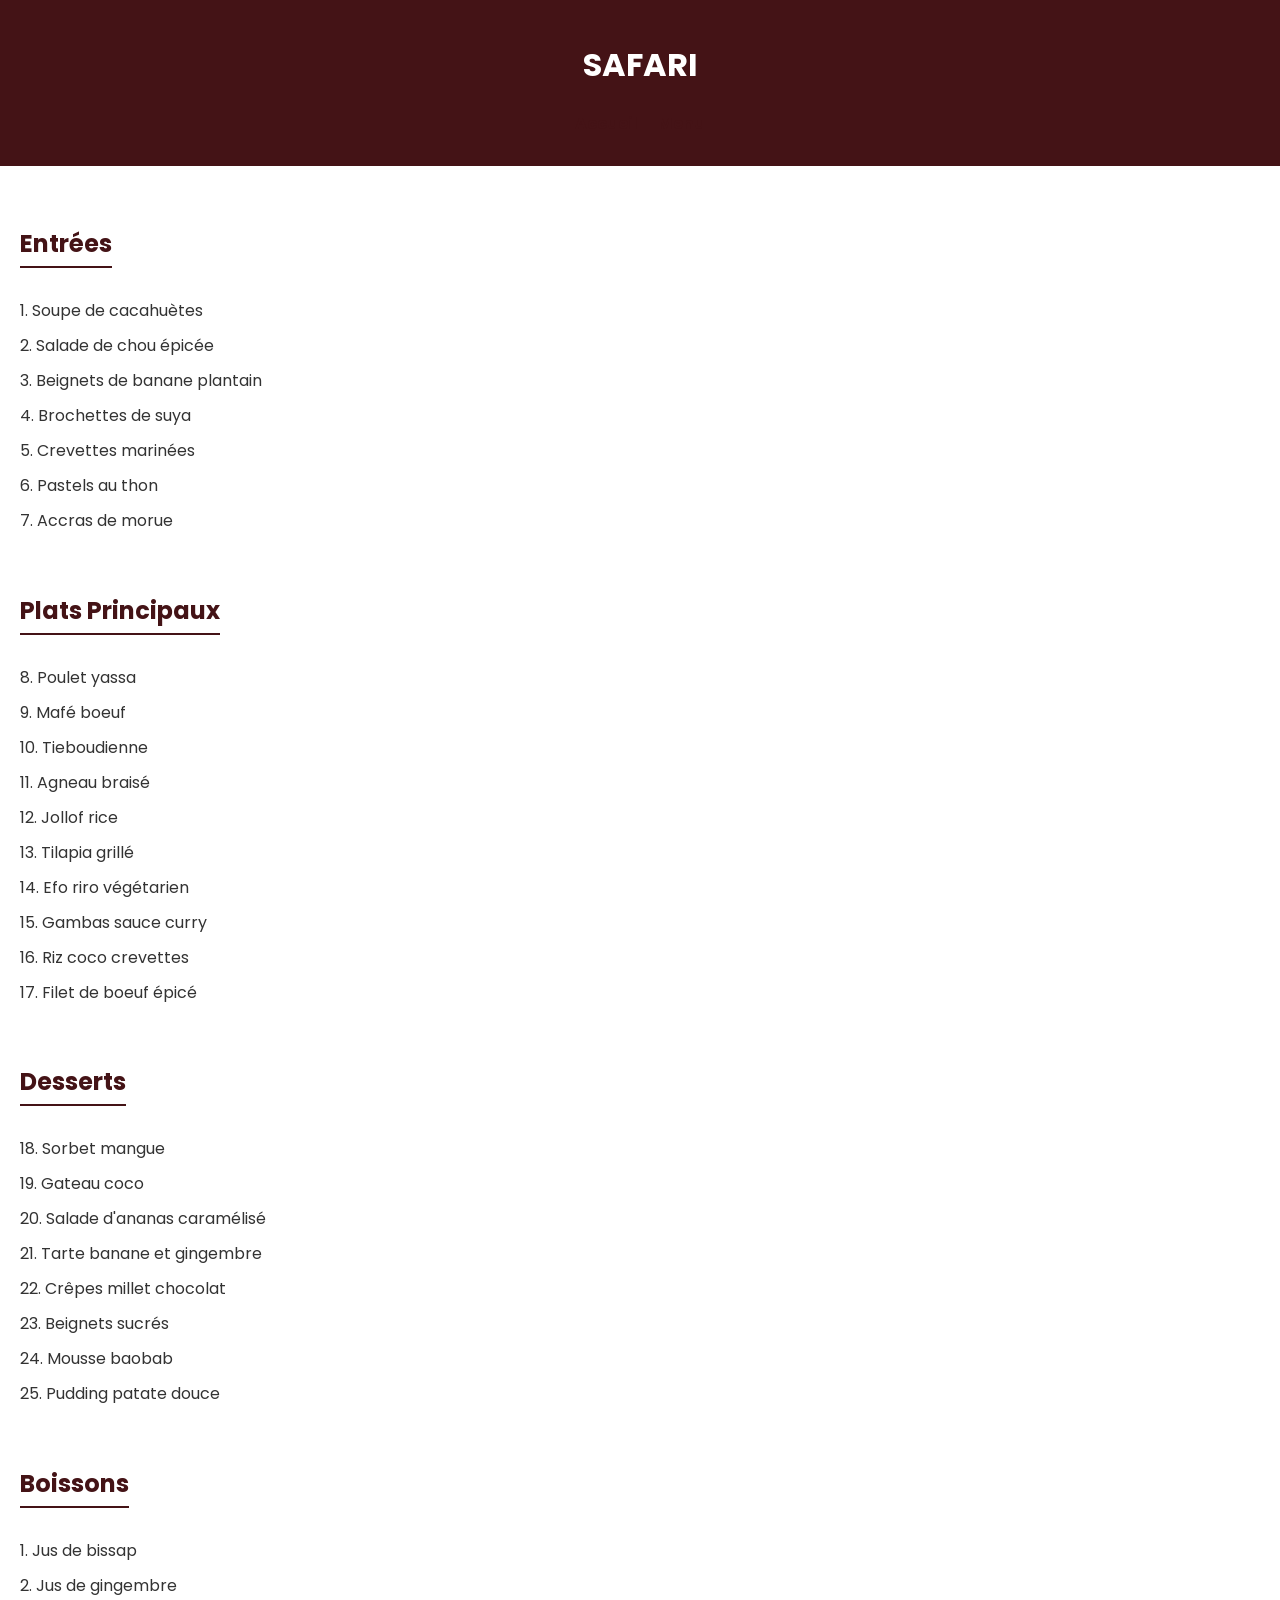
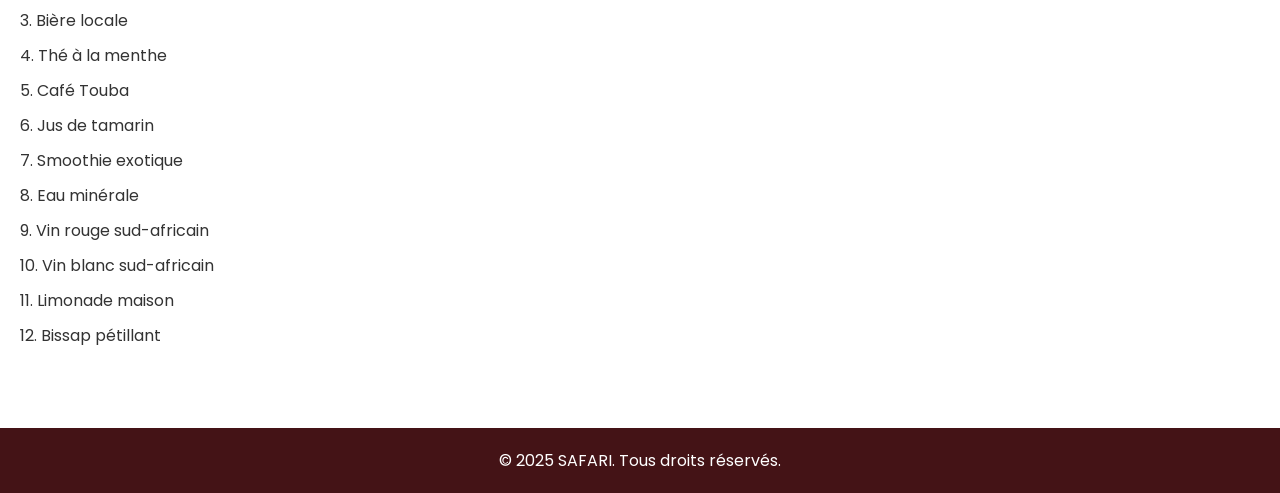
<file: menu.html>
<!DOCTYPE html>
<html lang="fr">
<head>
  <meta charset="UTF-8">
  <meta name="viewport" content="width=device-width, initial-scale=1.0">
  <title>Menu - SAFARI</title>
  <link href="https://fonts.googleapis.com/css2?family=Poppins:wght@300;400;700&display=swap" rel="stylesheet">
  <link rel="stylesheet" href="css/style.css">
</head>
<body>
  <header>
    <h1>SAFARI</h1>
    <nav>
      <a href="index.html">Accueil</a>
      <a href="menu.html">Menu</a>
    </nav>
  </header>

  <section>
    <div class="menu-category">
      <h2>Entrées</h2>
      <div class="menu-item">1. Soupe de cacahuètes</div>
      <div class="menu-item">2. Salade de chou épicée</div>
      <div class="menu-item">3. Beignets de banane plantain</div>
      <div class="menu-item">4. Brochettes de suya</div>
      <div class="menu-item">5. Crevettes marinées</div>
      <div class="menu-item">6. Pastels au thon</div>
      <div class="menu-item">7. Accras de morue</div>
    </div>

    <div class="menu-category">
      <h2>Plats Principaux</h2>
      <div class="menu-item">8. Poulet yassa</div>
      <div class="menu-item">9. Mafé boeuf</div>
      <div class="menu-item">10. Tieboudienne</div>
      <div class="menu-item">11. Agneau braisé</div>
      <div class="menu-item">12. Jollof rice</div>
      <div class="menu-item">13. Tilapia grillé</div>
      <div class="menu-item">14. Efo riro végétarien</div>
      <div class="menu-item">15. Gambas sauce curry</div>
      <div class="menu-item">16. Riz coco crevettes</div>
      <div class="menu-item">17. Filet de boeuf épicé</div>
    </div>

    <div class="menu-category">
      <h2>Desserts</h2>
      <div class="menu-item">18. Sorbet mangue</div>
      <div class="menu-item">19. Gateau coco</div>
      <div class="menu-item">20. Salade d'ananas caramélisé</div>
      <div class="menu-item">21. Tarte banane et gingembre</div>
      <div class="menu-item">22. Crêpes millet chocolat</div>
      <div class="menu-item">23. Beignets sucrés</div>
      <div class="menu-item">24. Mousse baobab</div>
      <div class="menu-item">25. Pudding patate douce</div>
    </div>

    <div class="menu-category">
      <h2>Boissons</h2>
      <div class="menu-item">1. Jus de bissap</div>
      <div class="menu-item">2. Jus de gingembre</div>
      <div class="menu-item">3. Bière locale</div>
      <div class="menu-item">4. Thé à la menthe</div>
      <div class="menu-item">5. Café Touba</div>
      <div class="menu-item">6. Jus de tamarin</div>
      <div class="menu-item">7. Smoothie exotique</div>
      <div class="menu-item">8. Eau minérale</div>
      <div class="menu-item">9. Vin rouge sud-africain</div>
      <div class="menu-item">10. Vin blanc sud-africain</div>
      <div class="menu-item">11. Limonade maison</div>
      <div class="menu-item">12. Bissap pétillant</div>
    </div>
  </section>

  <footer>
    &copy; 2025 SAFARI. Tous droits réservés.
  </footer>
</body>
</html>
</file>
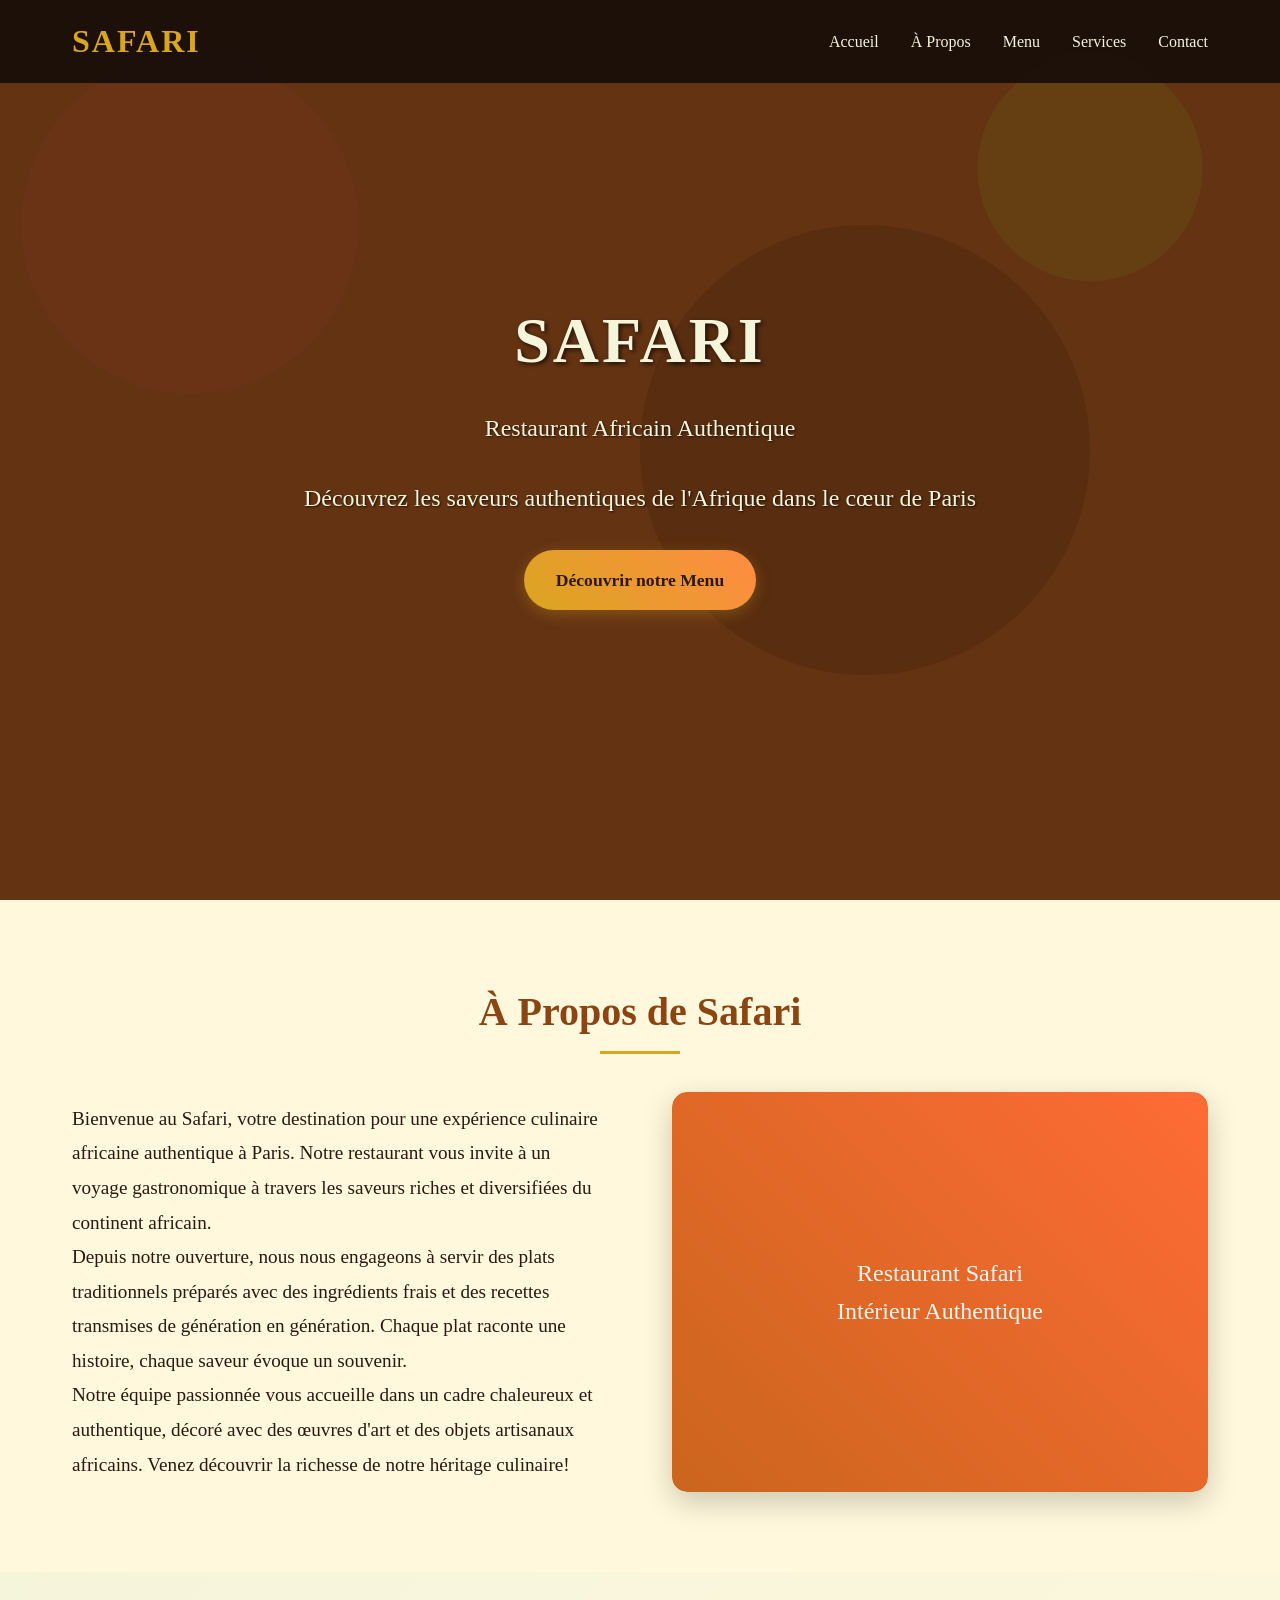
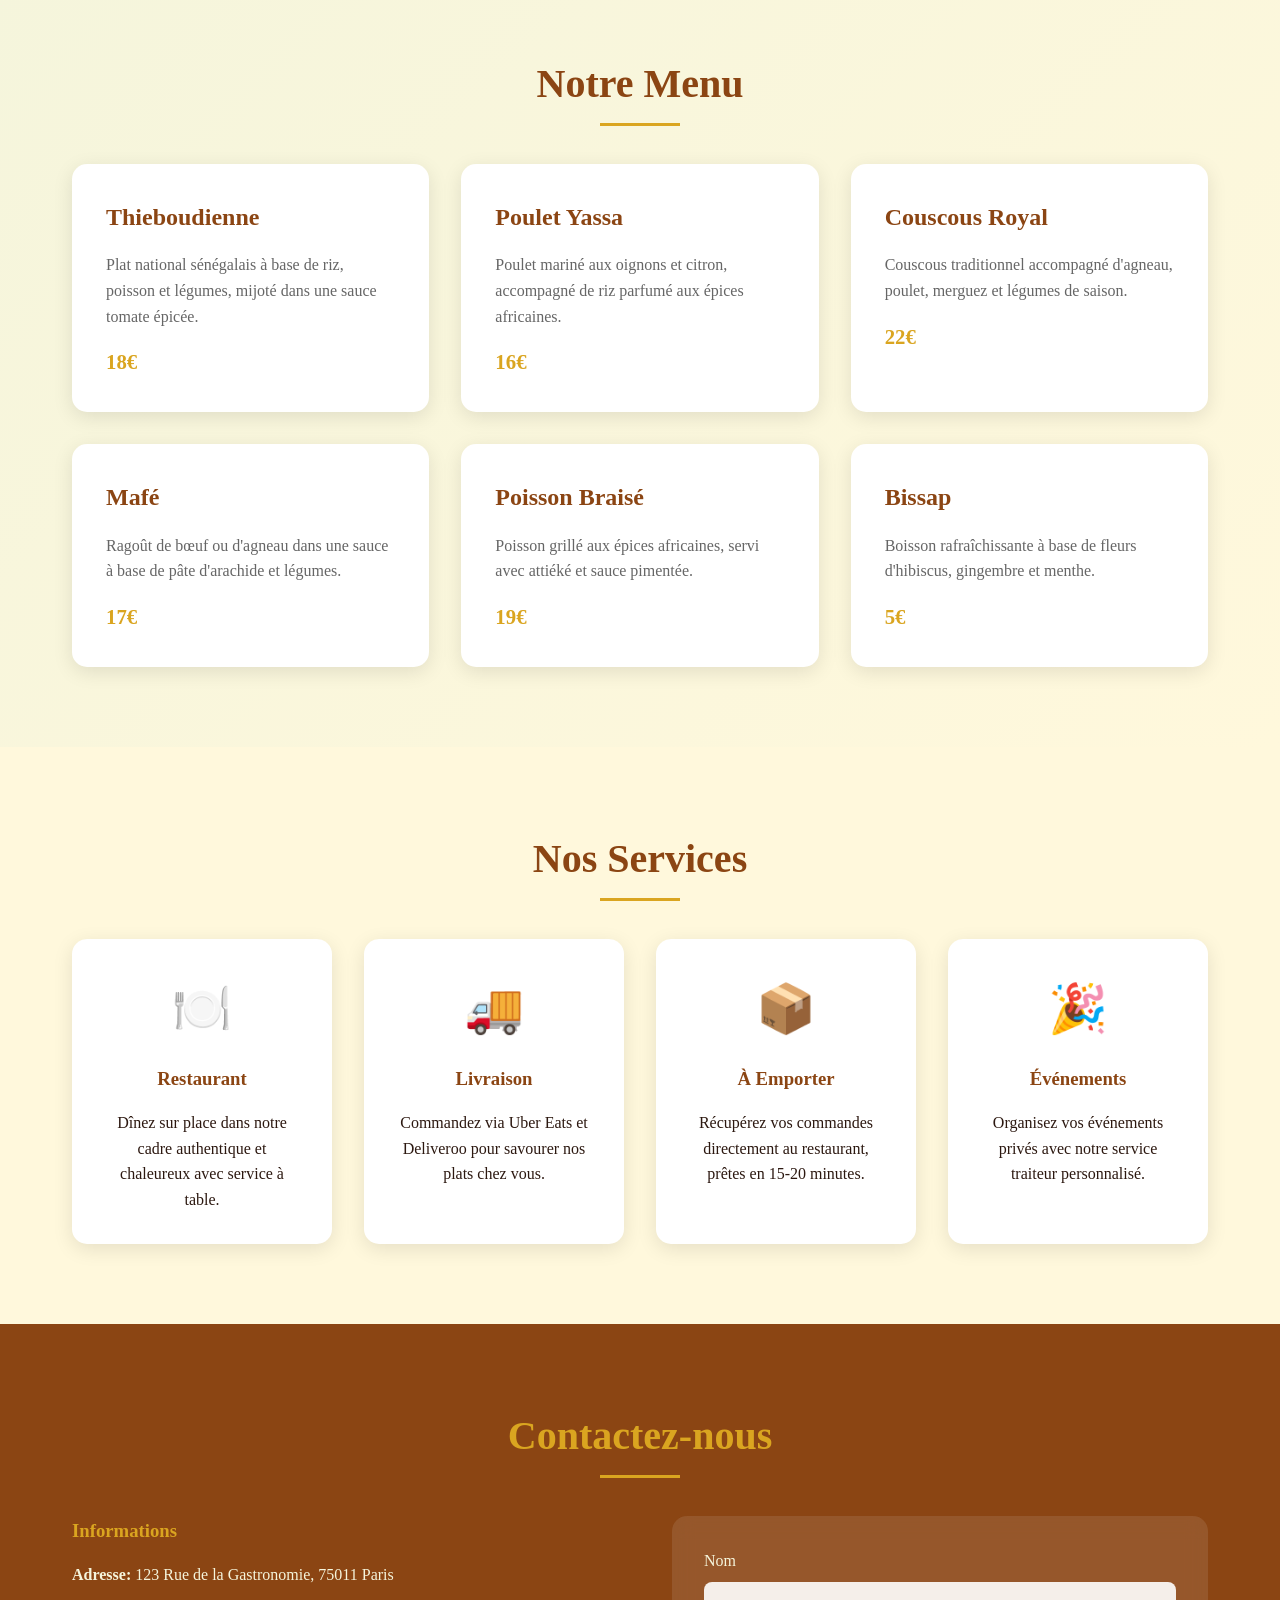
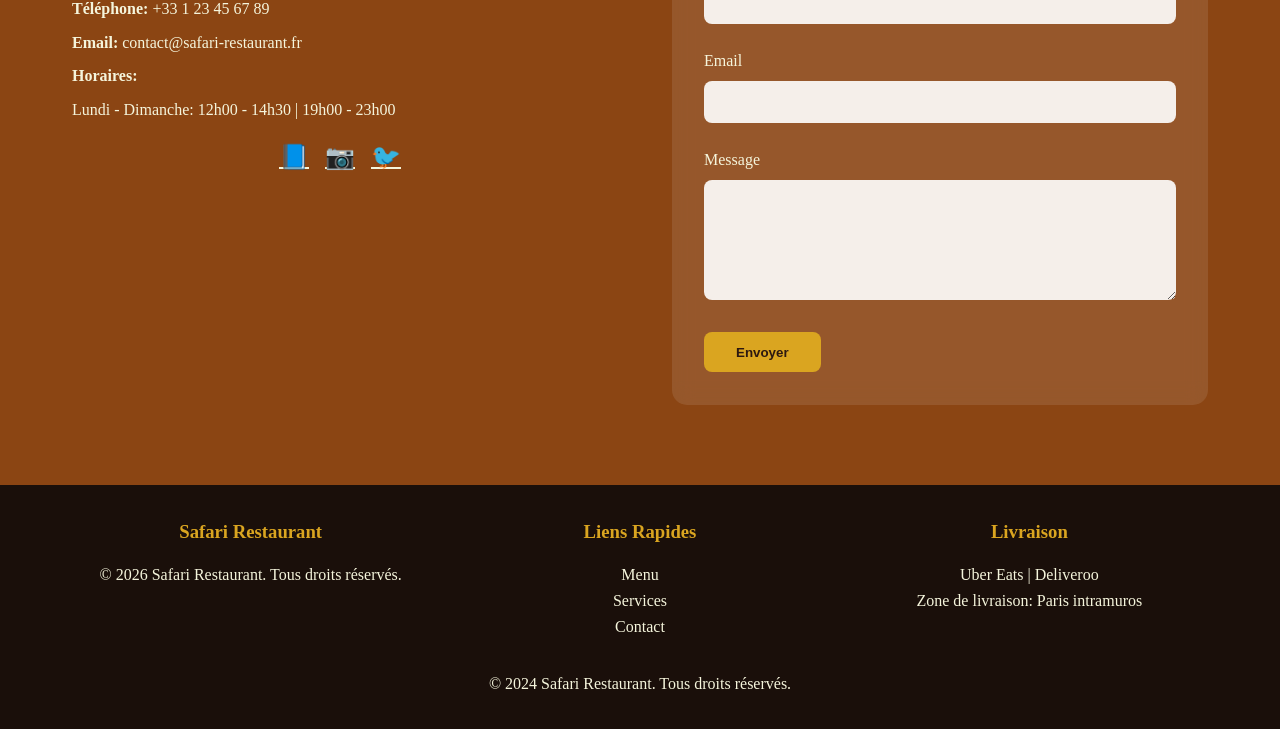
<file: safari-clone.html>
<!DOCTYPE html>
<html lang="fr">
<head>
    <meta charset="UTF-8">
    <meta name="viewport" content="width=device-width, initial-scale=1.0">
    <title>SAFARI - Restaurant Africain Authentique</title>
    <meta name="description" content="Découvrez SAFARI, restaurant africain authentique à Paris. Cuisine traditionnelle, livraison via Uber Eats et Deliveroo. 25 plats et 12 boissons africaines.">
    <meta name="author" content="SAFARI Restaurant">
    
    <!-- Open Graph Meta Tags -->
    <meta property="og:title" content="SAFARI - Restaurant Africain Authentique">
    <meta property="og:description" content="Découvrez SAFARI, restaurant africain authentique à Paris. Cuisine traditionnelle, livraison via Uber Eats et Deliveroo.">
    <meta property="og:type" content="website">
    
    <!-- Twitter Meta Tags -->
    <meta name="twitter:card" content="summary_large_image">
    <meta name="twitter:site" content="@safari_restaurant">
    
    <style>
        /* CSS Reset and Base Styles */
        *, *::before, *::after {
            margin: 0;
            padding: 0;
            box-sizing: border-box;
        }
        
        :root {
            --primary-color: #8B4513;
            --secondary-color: #D2691E;
            --accent-color: #FF6B35;
            --text-dark: #2C1810;
            --text-light: #F5F5DC;
            --background-light: #FFF8DC;
            --background-dark: #1A0F0A;
            --gold: #DAA520;
            --earth-brown: #8B4513;
            --warm-orange: #FF8C42;
        }
        
        body {
            font-family: 'Georgia', 'Times New Roman', serif;
            line-height: 1.6;
            color: var(--text-dark);
            background-color: var(--background-light);
            overflow-x: hidden;
        }
        
        /* Header Styles */
        .header {
            position: fixed;
            top: 0;
            left: 0;
            right: 0;
            background: rgba(26, 15, 10, 0.95);
            backdrop-filter: blur(10px);
            z-index: 1000;
            padding: 1rem 0;
            transition: all 0.3s ease;
        }
        
        .header.scrolled {
            background: rgba(26, 15, 10, 0.98);
            box-shadow: 0 2px 20px rgba(0, 0, 0, 0.3);
        }
        
        .nav-container {
            max-width: 1200px;
            margin: 0 auto;
            display: flex;
            justify-content: space-between;
            align-items: center;
            padding: 0 2rem;
        }
        
        .logo {
            font-size: 2rem;
            font-weight: bold;
            color: var(--gold);
            text-decoration: none;
            letter-spacing: 2px;
        }
        
        .nav-menu {
            display: flex;
            list-style: none;
            gap: 2rem;
        }
        
        .nav-menu a {
            color: var(--text-light);
            text-decoration: none;
            font-weight: 500;
            transition: color 0.3s ease;
            position: relative;
        }
        
        .nav-menu a:hover {
            color: var(--gold);
        }
        
        .nav-menu a::after {
            content: '';
            position: absolute;
            bottom: -5px;
            left: 0;
            width: 0;
            height: 2px;
            background: var(--gold);
            transition: width 0.3s ease;
        }
        
        .nav-menu a:hover::after {
            width: 100%;
        }
        
        .mobile-menu-toggle {
            display: none;
            background: none;
            border: none;
            color: var(--text-light);
            font-size: 1.5rem;
            cursor: pointer;
        }
        
        /* Hero Section */
        .hero {
            height: 100vh;
            background: linear-gradient(rgba(26, 15, 10, 0.6), rgba(26, 15, 10, 0.6)),
                        url('data:image/svg+xml,<svg xmlns="http://www.w3.org/2000/svg" viewBox="0 0 1200 800"><rect fill="%23D2691E" width="1200" height="800"/><circle cx="200" cy="200" r="150" fill="%23FF6B35" opacity="0.3"/><circle cx="800" cy="400" r="200" fill="%238B4513" opacity="0.4"/><circle cx="1000" cy="150" r="100" fill="%23DAA520" opacity="0.5"/></svg>');
            background-size: cover;
            background-position: center;
            background-attachment: fixed;
            display: flex;
            align-items: center;
            justify-content: center;
            text-align: center;
            position: relative;
        }
        
        .hero-content {
            max-width: 800px;
            padding: 0 2rem;
            animation: fadeInUp 1s ease-out;
        }
        
        .hero h1 {
            font-size: 4rem;
            color: var(--text-light);
            margin-bottom: 1rem;
            text-shadow: 2px 2px 4px rgba(0, 0, 0, 0.7);
            letter-spacing: 3px;
        }
        
        .hero p {
            font-size: 1.5rem;
            color: var(--text-light);
            margin-bottom: 2rem;
            text-shadow: 1px 1px 2px rgba(0, 0, 0, 0.7);
        }
        
        .cta-button {
            display: inline-block;
            background: linear-gradient(45deg, var(--gold), var(--warm-orange));
            color: var(--text-dark);
            padding: 1rem 2rem;
            text-decoration: none;
            border-radius: 50px;
            font-weight: bold;
            font-size: 1.1rem;
            transition: all 0.3s ease;
            box-shadow: 0 4px 15px rgba(218, 165, 32, 0.3);
        }
        
        .cta-button:hover {
            transform: translateY(-3px);
            box-shadow: 0 8px 25px rgba(218, 165, 32, 0.5);
        }
        
        /* Section Styles */
        .section {
            padding: 5rem 0;
        }
        
        .container {
            max-width: 1200px;
            margin: 0 auto;
            padding: 0 2rem;
        }
        
        .section-title {
            text-align: center;
            font-size: 2.5rem;
            color: var(--earth-brown);
            margin-bottom: 3rem;
            position: relative;
        }
        
        .section-title::after {
            content: '';
            position: absolute;
            bottom: -10px;
            left: 50%;
            transform: translateX(-50%);
            width: 80px;
            height: 3px;
            background: var(--gold);
        }
        
        /* About Section */
        .about {
            background: var(--background-light);
        }
        
        .about-content {
            display: grid;
            grid-template-columns: 1fr 1fr;
            gap: 4rem;
            align-items: center;
        }
        
        .about-text {
            font-size: 1.2rem;
            line-height: 1.8;
        }
        
        .about-image {
            position: relative;
            border-radius: 15px;
            overflow: hidden;
            box-shadow: 0 10px 30px rgba(0, 0, 0, 0.2);
        }
        
        .about-image::before {
            content: '';
            position: absolute;
            top: 0;
            left: 0;
            right: 0;
            bottom: 0;
            background: linear-gradient(45deg, var(--primary-color), transparent);
            opacity: 0.1;
            z-index: 1;
        }
        
        /* Menu Section */
        .menu {
            background: linear-gradient(135deg, #f5f5dc 0%, #fff8dc 100%);
        }
        
        .menu-grid {
            display: grid;
            grid-template-columns: repeat(auto-fit, minmax(300px, 1fr));
            gap: 2rem;
            margin-top: 3rem;
        }
        
        .menu-item {
            background: white;
            padding: 2rem;
            border-radius: 15px;
            box-shadow: 0 5px 20px rgba(0, 0, 0, 0.1);
            transition: all 0.3s ease;
            border: 2px solid transparent;
        }
        
        .menu-item:hover {
            transform: translateY(-5px);
            box-shadow: 0 10px 30px rgba(0, 0, 0, 0.2);
            border-color: var(--gold);
        }
        
        .menu-item h3 {
            color: var(--earth-brown);
            font-size: 1.5rem;
            margin-bottom: 1rem;
        }
        
        .menu-item p {
            color: #666;
            margin-bottom: 1rem;
        }
        
        .price {
            font-size: 1.3rem;
            font-weight: bold;
            color: var(--gold);
        }
        
        /* Services Section */
        .services {
            background: var(--background-light);
        }
        
        .services-grid {
            display: grid;
            grid-template-columns: repeat(auto-fit, minmax(250px, 1fr));
            gap: 2rem;
            margin-top: 3rem;
        }
        
        .service-card {
            text-align: center;
            padding: 2rem;
            background: white;
            border-radius: 15px;
            box-shadow: 0 5px 20px rgba(0, 0, 0, 0.1);
            transition: all 0.3s ease;
        }
        
        .service-card:hover {
            transform: translateY(-5px);
            box-shadow: 0 10px 30px rgba(0, 0, 0, 0.2);
        }
        
        .service-icon {
            font-size: 3rem;
            color: var(--gold);
            margin-bottom: 1rem;
        }
        
        .service-card h3 {
            color: var(--earth-brown);
            margin-bottom: 1rem;
        }
        
        /* Contact Section */
        .contact {
            background: linear-gradient(135deg, var(--earth-brown) 0%, var(--primary-color) 100%);
            color: var(--text-light);
        }
        
        .contact-content {
            display: grid;
            grid-template-columns: 1fr 1fr;
            gap: 4rem;
        }
        
        .contact-info h3 {
            color: var(--gold);
            margin-bottom: 1rem;
        }
        
        .contact-info p {
            margin-bottom: 0.5rem;
        }
        
        .contact-form {
            background: rgba(255, 255, 255, 0.1);
            padding: 2rem;
            border-radius: 15px;
            backdrop-filter: blur(10px);
        }
        
        .form-group {
            margin-bottom: 1.5rem;
        }
        
        .form-group label {
            display: block;
            margin-bottom: 0.5rem;
            color: var(--text-light);
        }
        
        .form-group input,
        .form-group textarea {
            width: 100%;
            padding: 0.8rem;
            border: none;
            border-radius: 8px;
            background: rgba(255, 255, 255, 0.9);
            font-family: inherit;
        }
        
        .form-group textarea {
            resize: vertical;
            min-height: 120px;
        }
        
        .submit-btn {
            background: var(--gold);
            color: var(--text-dark);
            padding: 0.8rem 2rem;
            border: none;
            border-radius: 8px;
            font-weight: bold;
            cursor: pointer;
            transition: all 0.3s ease;
        }
        
        .submit-btn:hover {
            background: var(--warm-orange);
            transform: translateY(-2px);
        }
        
        /* Footer */
        .footer {
            background: var(--background-dark);
            color: var(--text-light);
            text-align: center;
            padding: 2rem 0;
        }
        
        .footer-content {
            display: grid;
            grid-template-columns: repeat(auto-fit, minmax(250px, 1fr));
            gap: 2rem;
            margin-bottom: 2rem;
        }
        
        .footer-section h3 {
            color: var(--gold);
            margin-bottom: 1rem;
        }
        
        .social-links {
            display: flex;
            justify-content: center;
            gap: 1rem;
            margin-top: 1rem;
        }
        
        .social-links a {
            color: var(--text-light);
            font-size: 1.5rem;
            transition: color 0.3s ease;
        }
        
        .social-links a:hover {
            color: var(--gold);
        }
        
        /* Animations */
        @keyframes fadeInUp {
            from {
                opacity: 0;
                transform: translateY(30px);
            }
            to {
                opacity: 1;
                transform: translateY(0);
            }
        }
        
        .fade-in {
            opacity: 0;
            transform: translateY(30px);
            transition: all 0.6s ease;
        }
        
        .fade-in.visible {
            opacity: 1;
            transform: translateY(0);
        }
        
        /* Responsive Design */
        @media (max-width: 768px) {
            .mobile-menu-toggle {
                display: block;
            }
            
            .nav-menu {
                position: fixed;
                top: 100%;
                left: 0;
                right: 0;
                background: var(--background-dark);
                flex-direction: column;
                padding: 2rem;
                transform: translateY(-100%);
                opacity: 0;
                visibility: hidden;
                transition: all 0.3s ease;
            }
            
            .nav-menu.active {
                transform: translateY(0);
                opacity: 1;
                visibility: visible;
            }
            
            .hero h1 {
                font-size: 2.5rem;
            }
            
            .hero p {
                font-size: 1.2rem;
            }
            
            .about-content,
            .contact-content {
                grid-template-columns: 1fr;
                gap: 2rem;
            }
            
            .section-title {
                font-size: 2rem;
            }
            
            .container {
                padding: 0 1rem;
            }
        }
    </style>
</head>
<body>
    <!-- Header -->
    <header class="header" id="header">
        <div class="nav-container">
            <a href="#" class="logo">SAFARI</a>
            <nav>
                <ul class="nav-menu" id="nav-menu">
                    <li><a href="#home">Accueil</a></li>
                    <li><a href="#about">À Propos</a></li>
                    <li><a href="#menu">Menu</a></li>
                    <li><a href="#services">Services</a></li>
                    <li><a href="#contact">Contact</a></li>
                </ul>
                <button class="mobile-menu-toggle" id="mobile-toggle">☰</button>
            </nav>
        </div>
    </header>

    <!-- Hero Section -->
    <section class="hero" id="home">
        <div class="hero-content">
            <h1>SAFARI</h1>
            <p>Restaurant Africain Authentique</p>
            <p>Découvrez les saveurs authentiques de l'Afrique dans le cœur de Paris</p>
            <a href="#menu" class="cta-button">Découvrir notre Menu</a>
        </div>
    </section>

    <!-- About Section -->
    <section class="section about" id="about">
        <div class="container">
            <h2 class="section-title fade-in">À Propos de Safari</h2>
            <div class="about-content">
                <div class="about-text fade-in">
                    <p>Bienvenue au Safari, votre destination pour une expérience culinaire africaine authentique à Paris. Notre restaurant vous invite à un voyage gastronomique à travers les saveurs riches et diversifiées du continent africain.</p>
                    <p>Depuis notre ouverture, nous nous engageons à servir des plats traditionnels préparés avec des ingrédients frais et des recettes transmises de génération en génération. Chaque plat raconte une histoire, chaque saveur évoque un souvenir.</p>
                    <p>Notre équipe passionnée vous accueille dans un cadre chaleureux et authentique, décoré avec des œuvres d'art et des objets artisanaux africains. Venez découvrir la richesse de notre héritage culinaire!</p>
                </div>
                <div class="about-image fade-in">
                    <div style="width: 100%; height: 400px; background: linear-gradient(45deg, #D2691E, #FF6B35); border-radius: 15px; display: flex; align-items: center; justify-content: center; color: white; font-size: 1.5rem; text-align: center;">
                        Restaurant Safari<br>Intérieur Authentique
                    </div>
                </div>
            </div>
        </div>
    </section>

    <!-- Menu Section -->
    <section class="section menu" id="menu">
        <div class="container">
            <h2 class="section-title fade-in">Notre Menu</h2>
            <div class="menu-grid">
                <div class="menu-item fade-in">
                    <h3>Thieboudienne</h3>
                    <p>Plat national sénégalais à base de riz, poisson et légumes, mijoté dans une sauce tomate épicée.</p>
                    <div class="price">18€</div>
                </div>
                <div class="menu-item fade-in">
                    <h3>Poulet Yassa</h3>
                    <p>Poulet mariné aux oignons et citron, accompagné de riz parfumé aux épices africaines.</p>
                    <div class="price">16€</div>
                </div>
                <div class="menu-item fade-in">
                    <h3>Couscous Royal</h3>
                    <p>Couscous traditionnel accompagné d'agneau, poulet, merguez et légumes de saison.</p>
                    <div class="price">22€</div>
                </div>
                <div class="menu-item fade-in">
                    <h3>Mafé</h3>
                    <p>Ragoût de bœuf ou d'agneau dans une sauce à base de pâte d'arachide et légumes.</p>
                    <div class="price">17€</div>
                </div>
                <div class="menu-item fade-in">
                    <h3>Poisson Braisé</h3>
                    <p>Poisson grillé aux épices africaines, servi avec attiéké et sauce pimentée.</p>
                    <div class="price">19€</div>
                </div>
                <div class="menu-item fade-in">
                    <h3>Bissap</h3>
                    <p>Boisson rafraîchissante à base de fleurs d'hibiscus, gingembre et menthe.</p>
                    <div class="price">5€</div>
                </div>
            </div>
        </div>
    </section>

    <!-- Services Section -->
    <section class="section services" id="services">
        <div class="container">
            <h2 class="section-title fade-in">Nos Services</h2>
            <div class="services-grid">
                <div class="service-card fade-in">
                    <div class="service-icon">🍽️</div>
                    <h3>Restaurant</h3>
                    <p>Dînez sur place dans notre cadre authentique et chaleureux avec service à table.</p>
                </div>
                <div class="service-card fade-in">
                    <div class="service-icon">🚚</div>
                    <h3>Livraison</h3>
                    <p>Commandez via Uber Eats et Deliveroo pour savourer nos plats chez vous.</p>
                </div>
                <div class="service-card fade-in">
                    <div class="service-icon">📦</div>
                    <h3>À Emporter</h3>
                    <p>Récupérez vos commandes directement au restaurant, prêtes en 15-20 minutes.</p>
                </div>
                <div class="service-card fade-in">
                    <div class="service-icon">🎉</div>
                    <h3>Événements</h3>
                    <p>Organisez vos événements privés avec notre service traiteur personnalisé.</p>
                </div>
            </div>
        </div>
    </section>

    <!-- Contact Section -->
    <section class="section contact" id="contact">
        <div class="container">
            <h2 class="section-title fade-in" style="color: var(--gold);">Contactez-nous</h2>
            <div class="contact-content">
                <div class="contact-info fade-in">
                    <h3>Informations</h3>
                    <p><strong>Adresse:</strong> 123 Rue de la Gastronomie, 75011 Paris</p>
                    <p><strong>Téléphone:</strong> +33 1 23 45 67 89</p>
                    <p><strong>Email:</strong> contact@safari-restaurant.fr</p>
                    <p><strong>Horaires:</strong></p>
                    <p>Lundi - Dimanche: 12h00 - 14h30 | 19h00 - 23h00</p>
                    
                    <div class="social-links">
                        <a href="#">📘</a>
                        <a href="#">📷</a>
                        <a href="#">🐦</a>
                    </div>
                </div>
                <div class="contact-form fade-in">
                    <form id="contact-form">
                        <div class="form-group">
                            <label for="name">Nom</label>
                            <input type="text" id="name" name="name" required>
                        </div>
                        <div class="form-group">
                            <label for="email">Email</label>
                            <input type="email" id="email" name="email" required>
                        </div>
                        <div class="form-group">
                            <label for="message">Message</label>
                            <textarea id="message" name="message" required></textarea>
                        </div>
                        <button type="submit" class="submit-btn">Envoyer</button>
                    </form>
                </div>
            </div>
        </div>
    </section>

    <!-- Footer -->
    <footer class="footer">
        <div class="container">
            <div class="footer-content">
                <div class="footer-section">
                    <h3>Safari Restaurant</h3>
                    <p>Cuisine africaine authentique au cœur de Paris depuis 2020.</p>
                </div>
                <div class="footer-section">
                    <h3>Liens Rapides</h3>
                    <p><a href="#menu" style="color: var(--text-light); text-decoration: none;">Menu</a></p>
                    <p><a href="#services" style="color: var(--text-light); text-decoration: none;">Services</a></p>
                    <p><a href="#contact" style="color: var(--text-light); text-decoration: none;">Contact</a></p>
                </div>
                <div class="footer-section">
                    <h3>Livraison</h3>
                    <p>Uber Eats | Deliveroo</p>
                    <p>Zone de livraison: Paris intramuros</p>
                </div>
            </div>
            <p>&copy; 2024 Safari Restaurant. Tous droits réservés.</p>
        </div>
    </footer>

    <script>
        // Mobile Menu Toggle
        const mobileToggle = document.getElementById('mobile-toggle');
        const navMenu = document.getElementById('nav-menu');
        
        mobileToggle.addEventListener('click', () => {
            navMenu.classList.toggle('active');
        });

        // Header Scroll Effect
        const header = document.getElementById('header');
        
        window.addEventListener('scroll', () => {
            if (window.scrollY > 100) {
                header.classList.add('scrolled');
            } else {
                header.classList.remove('scrolled');
            }
        });

        // Smooth Scrolling
        document.querySelectorAll('a[href^="#"]').forEach(anchor => {
            anchor.addEventListener('click', function (e) {
                e.preventDefault();
                const target = document.querySelector(this.getAttribute('href'));
                if (target) {
                    target.scrollIntoView({
                        behavior: 'smooth',
                        block: 'start'
                    });
                }
            });
        });

        // Fade In Animation on Scroll
        const observerOptions = {
            threshold: 0.1,
            rootMargin: '0px 0px -50px 0px'
        };

        const observer = new IntersectionObserver((entries) => {
            entries.forEach(entry => {
                if (entry.isIntersecting) {
                    entry.target.classList.add('visible');
                }
            });
        }, observerOptions);

        document.querySelectorAll('.fade-in').forEach(el => {
            observer.observe(el);
        });

        // Contact Form
        document.getElementById('contact-form').addEventListener('submit', function(e) {
            e.preventDefault();
            
            // Get form data
            const formData = new FormData(this);
            const name = formData.get('name');
            const email = formData.get('email');
            const message = formData.get('message');
            
            // Simple validation
            if (name && email && message) {
                alert('Merci pour votre message! Nous vous répondrons bientôt.');
                this.reset();
            } else {
                alert('Veuillez remplir tous les champs.');
            }
        });

        // Parallax Effect for Hero
        window.addEventListener('scroll', () => {
            const scrolled = window.pageYOffset;
            const hero = document.querySelector('.hero');
            if (hero) {
                hero.style.transform = `translateY(${scrolled * 0.5}px)`;
            }
        });

        // Menu Item Hover Effects
        document.querySelectorAll('.menu-item').forEach(item => {
            item.addEventListener('mouseenter', function() {
                this.style.transform = 'translateY(-10px) scale(1.02)';
            });
            
            item.addEventListener('mouseleave', function() {
                this.style.transform = 'translateY(0) scale(1)';
            });
        });

        // Service Card Animation
        document.querySelectorAll('.service-card').forEach(card => {
            card.addEventListener('mouseenter', function() {
                const icon = this.querySelector('.service-icon');
                icon.style.transform = 'scale(1.2) rotate(10deg)';
                icon.style.transition = 'transform 0.3s ease';
            });
            
            card.addEventListener('mouseleave', function() {
                const icon = this.querySelector('.service-icon');
                icon.style.transform = 'scale(1) rotate(0deg)';
            });
        });

        // Loading Animation
        window.addEventListener('load', () => {
            document.body.style.opacity = '0';
            document.body.style.transition = 'opacity 0.5s ease';
            
            setTimeout(() => {
                document.body.style.opacity = '1';
            }, 100);
        });

        // Dynamic Year in Footer
        document.addEventListener('DOMContentLoaded', () => {
            const currentYear = new Date().getFullYear();
            const footerText = document.querySelector('.footer p:last-child');
            if (footerText) {
                footerText.innerHTML = `&copy; ${currentYear} Safari Restaurant. Tous droits réservés.`;
            }
        });
    </script>
</body>
</html>
</file>
<file: css/style.css>
body {
  margin: 0;
  font-family: 'Poppins', sans-serif;
  background-color: #fff;
  color: #333;
}

header {
  background-color: #441316;
  color: white;
  padding: 20px;
  text-align: center;
}

nav {
  display: flex;
  justify-content: center;
  gap: 20px;
  margin: 10px 0;
}

nav a {
  color: #441316;
  text-decoration: none;
  font-weight: bold;
}

.hero {
  background: linear-gradient(135deg, #441316, #66322d);
  height: 400px;
  color: white;
  display: flex;
  flex-direction: column;
  align-items: center;
  justify-content: center;
  text-shadow: 0 2px 4px rgba(0,0,0,0.6);
}

.hero h1 {
  font-size: 3em;
  margin: 0;
}

.hero p {
  font-size: 1.2em;
}

section {
  padding: 40px 20px;
}

.menu-category {
  margin-bottom: 40px;
}

.menu-category h2 {
  color: #441316;
  border-bottom: 2px solid #441316;
  display: inline-block;
  padding-bottom: 5px;
}

.menu-item {
  margin: 10px 0;
}

.order-links a {
  background-color: #441316;
  color: white;
  padding: 10px 20px;
  margin: 0 10px;
  text-decoration: none;
  border-radius: 4px;
}

footer {
  background-color: #441316;
  color: white;
  text-align: center;
  padding: 20px;
}
</file>
